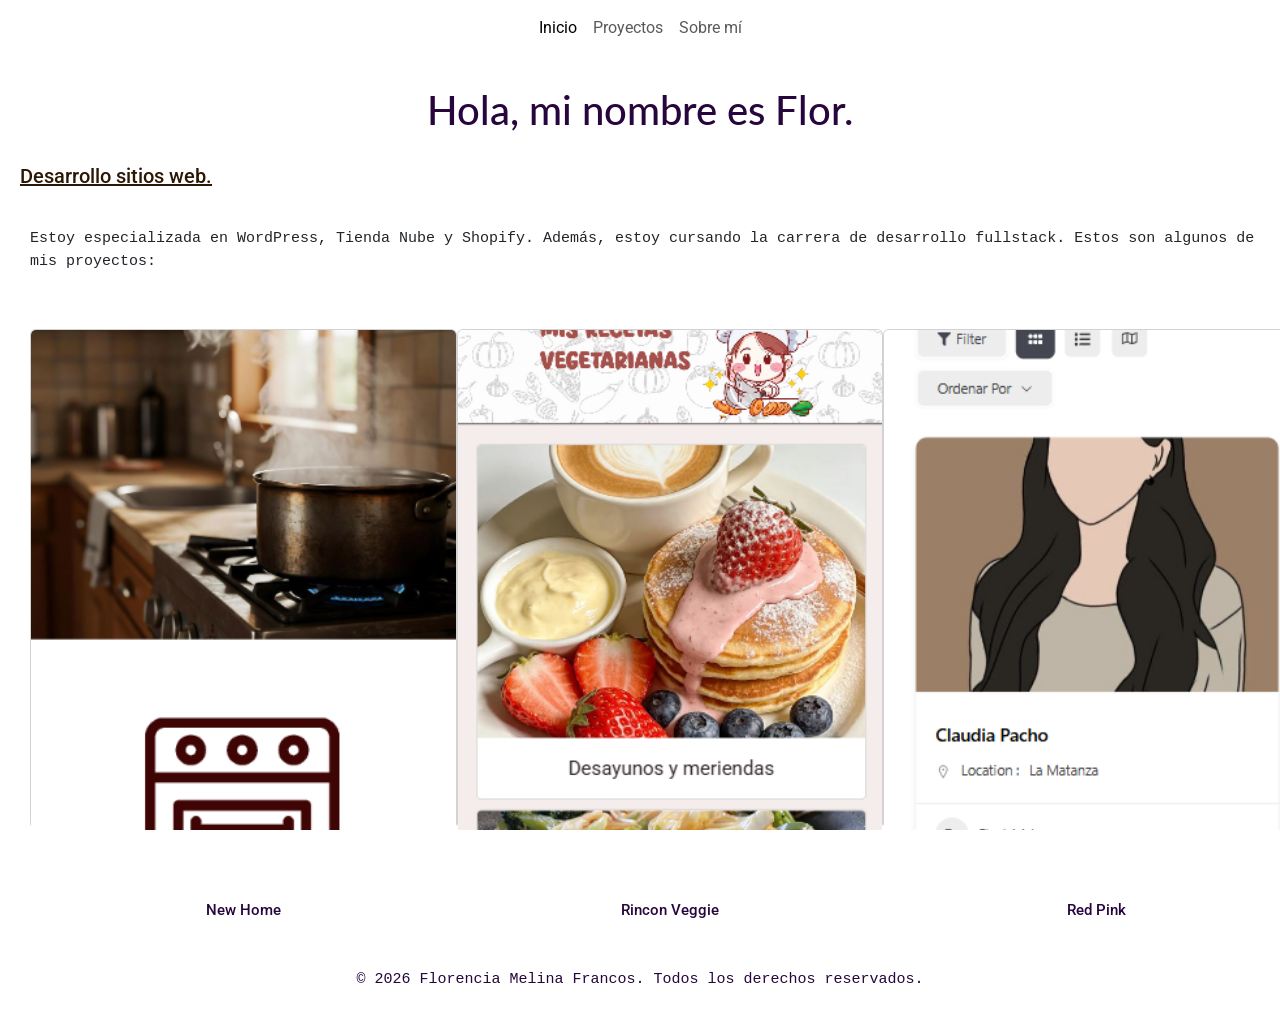
<file: index.html>
<!DOCTYPE html>
<html lang="es">
<head>
    <meta charset="UTF-8">
    <meta name="viewport" content="width=device-width, initial-scale=1.0">
    <link href="https://cdn.jsdelivr.net/npm/bootstrap@5.3.8/dist/css/bootstrap.min.css" rel="stylesheet" integrity="sha384-sRIl4kxILFvY47J16cr9ZwB07vP4J8+LH7qKQnuqkuIAvNWLzeN8tE5YBujZqJLB" crossorigin="anonymous">
    <link rel="preconnect" href="https://fonts.googleapis.com">
    <link rel="preconnect" href="https://fonts.gstatic.com" crossorigin>
    <link href="https://fonts.googleapis.com/css2?family=Roboto:ital,wght@0,100..900;1,100..900&family=Lato:ital,wght@0,100;0,300;0,400;0,700;0,900;1,100;1,300;1,400;1,700;1,900&display=swap" rel="stylesheet">
    <link rel="stylesheet" href="css/style.css">
    <title>Florencia Francos</title>
</head>
<body>

    <header>
        <nav class="navbar navbar-expand-lg">
            <div class="container-fluid">
                <button class="navbar-toggler" type="button" data-bs-toggle="collapse" data-bs-target="#menuPrincipal" aria-controls="menuPrincipal" aria-expanded="false" aria-label="Mostrar u ocultar el menú">
                    <span class="navbar-toggler-icon"></span>
                </button>

                <div class="collapse navbar-collapse justify-content-center" id="menuPrincipal">
                    <ul class="navbar-nav">
                        <li class="nav-item">
                            <a class="nav-link active" aria-current="page" href="index.html">Inicio</a>
                        </li>
                        <li class="nav-item">
                            <a class="nav-link" href="pages/proyectos.html">Proyectos</a>
                        </li>
                        <li class="nav-item">
                            <a class="nav-link" href="pages/sobre-mi.html">Sobre mí</a>
                        </li>
                    </ul>
                </div>
            </div>
        </nav>
    </header>

    <main>
        <h1>Hola, mi nombre es Flor.</h1>
        <h2>Desarrollo sitios web.</h2>
        <section class="principal">
        <p>Estoy especializada en WordPress, Tienda Nube y Shopify. Además, estoy cursando la carrera de desarrollo fullstack. Estos son algunos de mis proyectos: </p>
        </section>

    <section class="proyectos-captura">
    <div class="card">
    <img src="/Imagenes/New-home.jpg.png" class="card-img-top" alt="...">
    <div class="card-body">
    <h3><a href="https://dev-new-home-store.pantheonsite.io/" target="_blank" rel="noopener noreferrer">New Home</a></h3>
    </div>
    </div>

    <div class="card">
    <img src="/Imagenes/Rincon-veggie.jpg.png" class="card-img-top" alt="...">
    <div class="card-body">
    <h3><a href="https://coderhouse-entregafinal.vercel.app/" target="_blank" rel="noopener noreferrer">Rincon Veggie</a></h3>
    </div>
    </div>

    <div class="card">
    <img src="/Imagenes/Red-pink.jpg.png" class="card-img-top" alt="...">
    <div class="card-body">
    <h3><a href="https://dev-red-pink-utn.pantheonsite.io/" target="_blank" rel="noopener noreferrer">Red Pink</a></h3>
    </div>
    </div>

    </section>
    </main>

    <footer>
        <p class="footer">© 2026 Florencia Melina Francos. Todos los derechos reservados.</p>
    </footer>

    <!--BOOTSTRAP-->
    <script src="https://cdn.jsdelivr.net/npm/bootstrap@5.3.8/dist/js/bootstrap.bundle.min.js" integrity="sha384-FKyoEForCGlyvwx9Hj09JcYn3nv7wiPVlz7YYwJrWVcXK/BmnVDxM+D2scQbITxI" crossorigin="anonymous"></script>
</body>
</html>
</file>
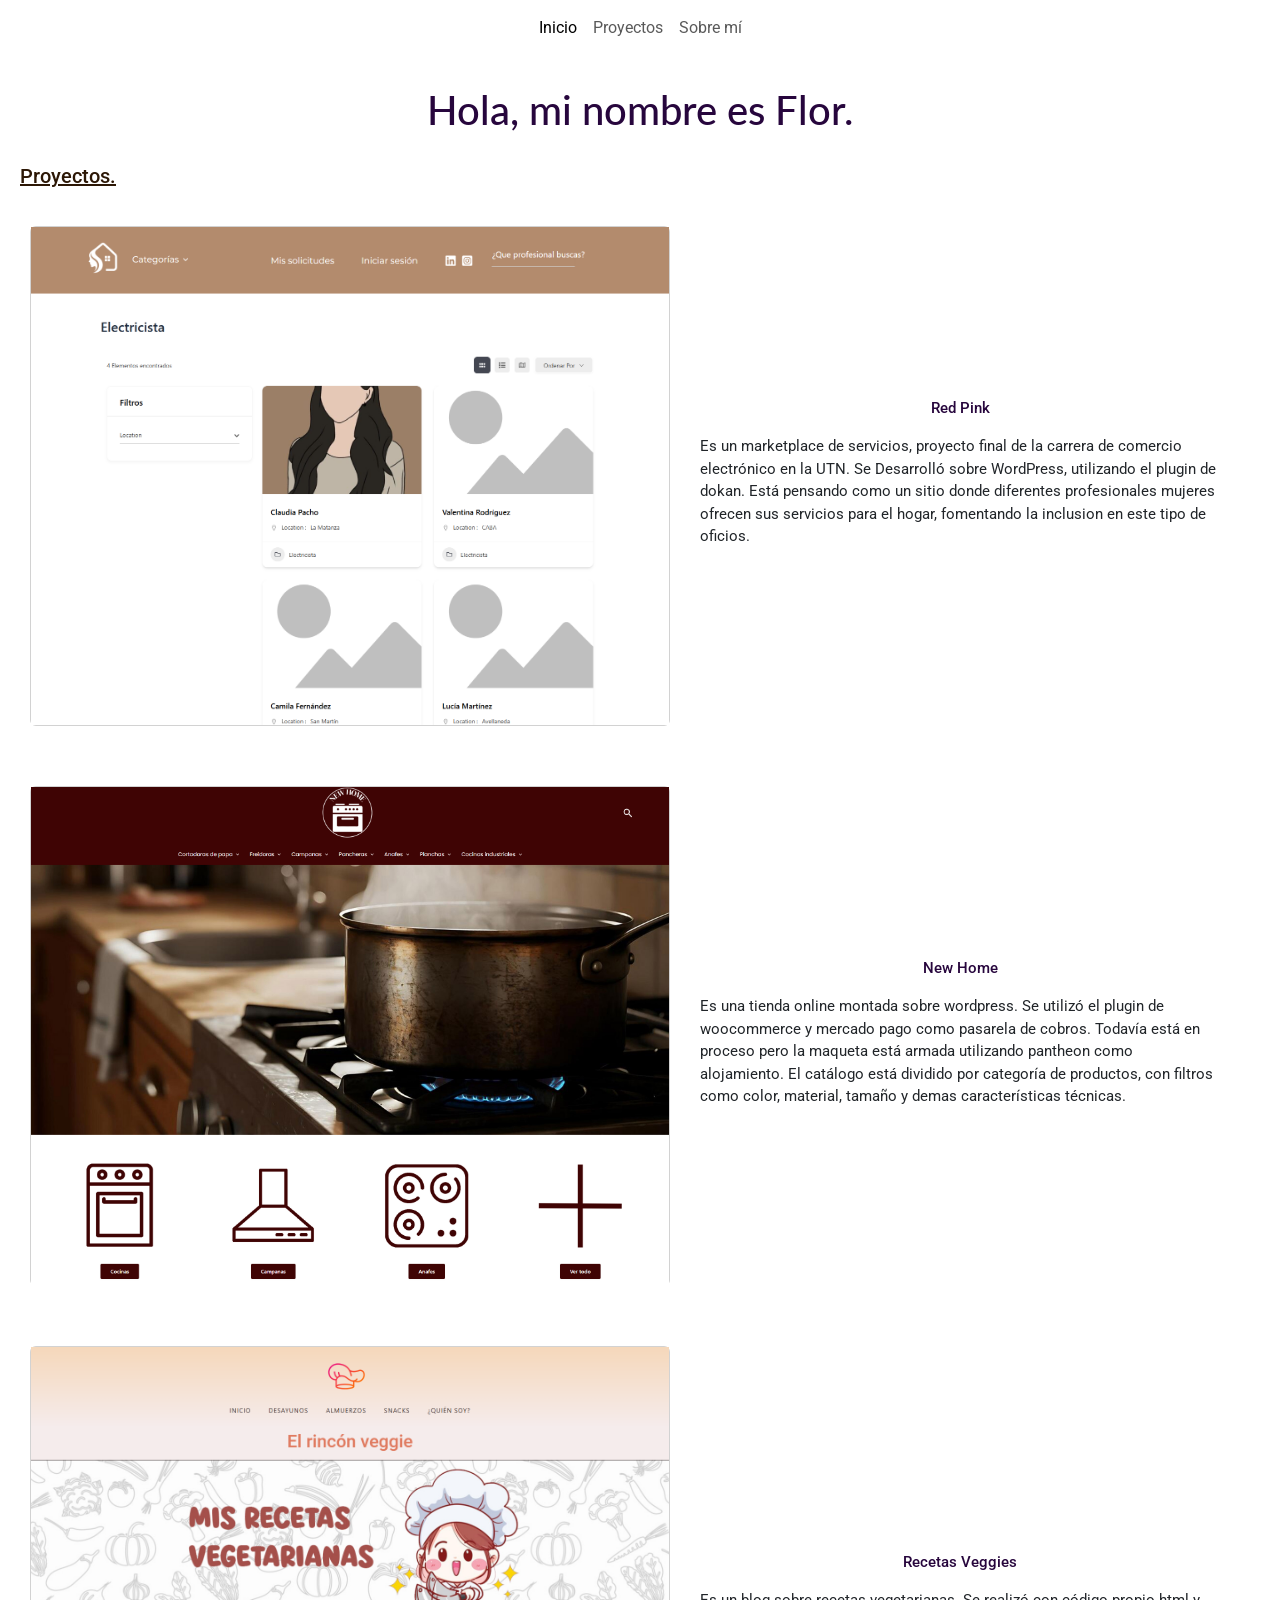
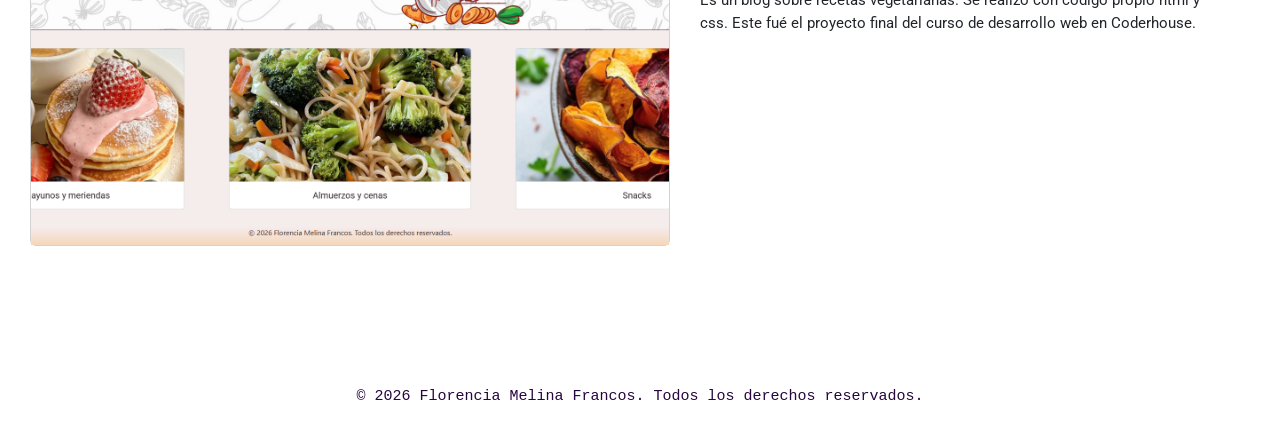
<file: pages/Proyectos.html>
<!DOCTYPE html>
<html lang="es">
<head>
    <meta charset="UTF-8">
    <meta name="viewport" content="width=device-width, initial-scale=1.0">
    <link href="https://cdn.jsdelivr.net/npm/bootstrap@5.3.8/dist/css/bootstrap.min.css" rel="stylesheet" integrity="sha384-sRIl4kxILFvY47J16cr9ZwB07vP4J8+LH7qKQnuqkuIAvNWLzeN8tE5YBujZqJLB" crossorigin="anonymous">
    <link rel="preconnect" href="https://fonts.googleapis.com">
    <link rel="preconnect" href="https://fonts.gstatic.com" crossorigin>
    <link href="https://fonts.googleapis.com/css2?family=Roboto:ital,wght@0,100..900;1,100..900&family=Lato:ital,wght@0,100;0,300;0,400;0,700;0,900;1,100;1,300;1,400;1,700;1,900&display=swap" rel="stylesheet">
    <link rel="stylesheet" href="/css/style.css">
    <title>Florencia Francos</title>
</head>
<body>

    <header>
        <nav class="navbar navbar-expand-lg">
            <div class="container-fluid">
                <button class="navbar-toggler" type="button" data-bs-toggle="collapse" data-bs-target="#menuPrincipal" aria-controls="menuPrincipal" aria-expanded="false" aria-label="Mostrar u ocultar el menú">
                    <span class="navbar-toggler-icon"></span>
                </button>

                <div class="collapse navbar-collapse justify-content-center" id="menuPrincipal">
                    <ul class="navbar-nav">
                        <li class="nav-item">
                            <a class="nav-link active" aria-current="page" href="/index.html">Inicio</a>
                        </li>
                        <li class="nav-item">
                            <a class="nav-link" href="/pages/Proyectos.html">Proyectos</a>
                        </li>
                        <li class="nav-item">
                            <a class="nav-link" href="/pages/sobre-mi.html">Sobre mí</a>
                        </li>
                    </ul>
                </div>
            </div>
        </nav>
    </header>

    <main>
        <h1>Hola, mi nombre es Flor.</h1>
        <h2>Proyectos.</h2>

   <section class="proyectos-imagen">
    <div class="card">
    <img src="/Imagenes/Red-pink-desktop.png" class="card-proyecto" alt="...">
    </div>
    <div class="card-body">
    <h3><a href="https://dev-red-pink-utn.pantheonsite.io/" target="_blank" rel="noopener noreferrer">Red Pink</a></h3>
    <p class="desarrollo">Es un marketplace de servicios, proyecto final de la carrera de comercio electrónico en la UTN. Se Desarrolló sobre WordPress, 
        utilizando el plugin de dokan. Está pensando como un sitio donde diferentes profesionales mujeres ofrecen sus servicios para el hogar,
        fomentando la inclusion en este tipo de oficios.
    </p>
    </div>
    </section>

    <section class="proyectos-imagen">
    <div class="card">
    <img src="/Imagenes/New-home-desktop.png" class="card-proyecto" alt="...">
    </div>
    <div class="card-body">
    <h3><a href="https://dev-new-home-store.pantheonsite.io/" target="_blank" rel="noopener noreferrer">New Home</a></h3>
    <p class="desarrollo">Es una tienda online montada sobre wordpress. Se utilizó el plugin de woocommerce y mercado pago como pasarela de cobros. 
        Todavía está en proceso pero la maqueta está armada utilizando pantheon como alojamiento. El catálogo está dividido por categoría de
        productos, con filtros como color, material, tamaño y demas características técnicas.
    </p>
    </div>
    </section>

   <section class="proyectos-imagen">
    <div class="card">
    <img src="/Imagenes/Rincon-veggie-desktop.png" class="card-proyecto" alt="...">
    </div>
    <div class="card-body">
    <h3><a href="https://coderhouse-entregafinal.vercel.app/" target="_blank" rel="noopener noreferrer">Recetas Veggies</a></h3>
    <p class="desarrollo">Es un blog sobre recetas vegetarianas. Se realizó con código propio html y css. Este fué el proyecto final del curso de 
        desarrollo web en Coderhouse.
    </p>    
    </div>
    </section>
    </div>
    </main>

    <footer>
        <p class="footer">© 2026 Florencia Melina Francos. Todos los derechos reservados.</p>
    </footer>


    <!--BOOTSTRAP-->
    <script src="https://cdn.jsdelivr.net/npm/bootstrap@5.3.8/dist/js/bootstrap.bundle.min.js" integrity="sha384-FKyoEForCGlyvwx9Hj09JcYn3nv7wiPVlz7YYwJrWVcXK/BmnVDxM+D2scQbITxI" crossorigin="anonymous"></script>
</body>
</html>
</file>
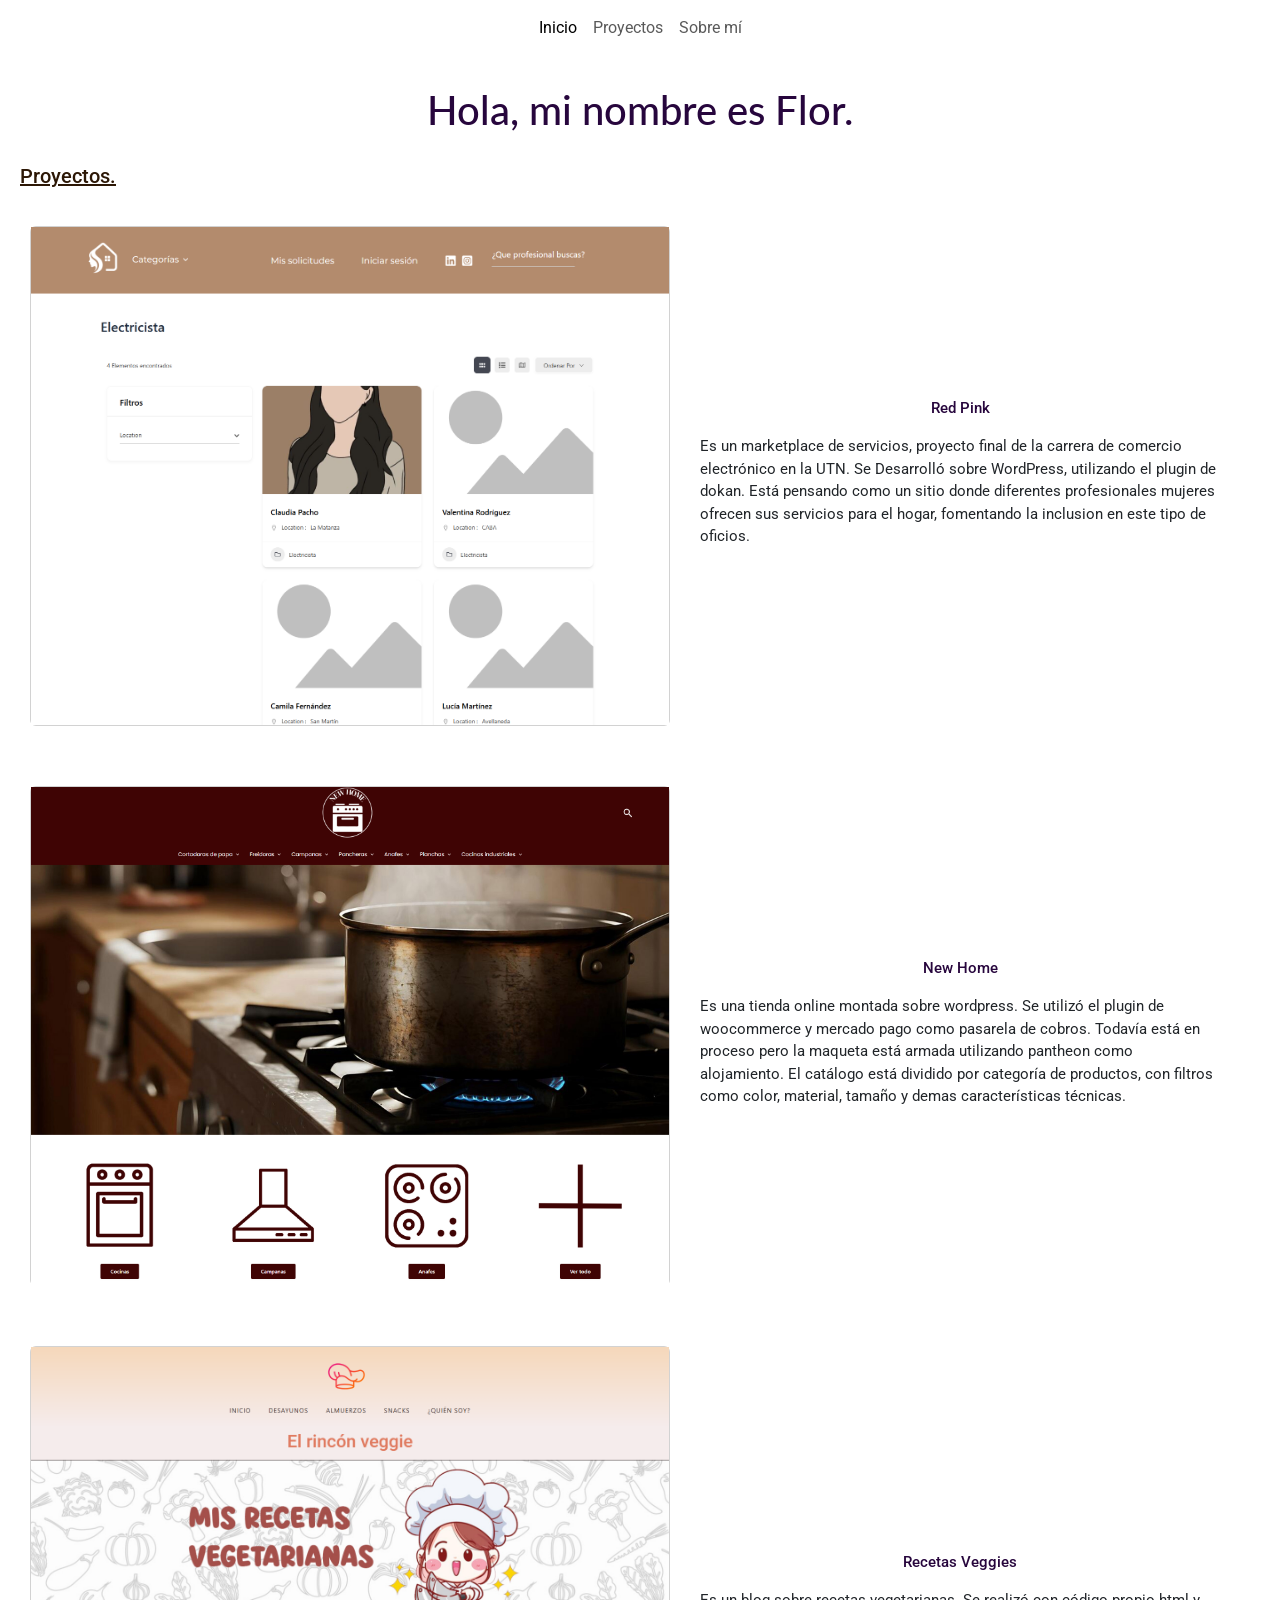
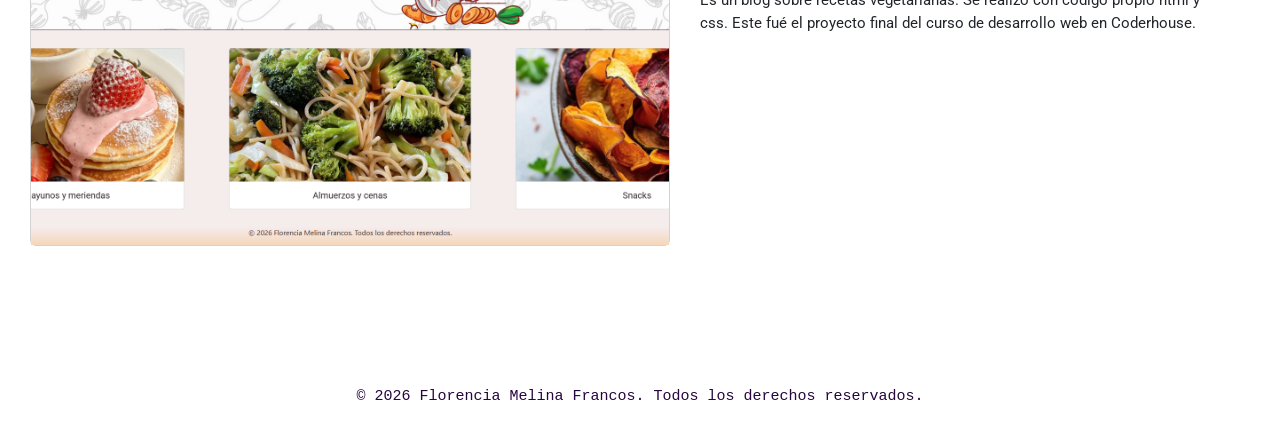
<file: pages/proyectos.html>
<!DOCTYPE html>
<html lang="es">
<head>
    <meta charset="UTF-8">
    <meta name="viewport" content="width=device-width, initial-scale=1.0">
    <link href="https://cdn.jsdelivr.net/npm/bootstrap@5.3.8/dist/css/bootstrap.min.css" rel="stylesheet" integrity="sha384-sRIl4kxILFvY47J16cr9ZwB07vP4J8+LH7qKQnuqkuIAvNWLzeN8tE5YBujZqJLB" crossorigin="anonymous">
    <link rel="preconnect" href="https://fonts.googleapis.com">
    <link rel="preconnect" href="https://fonts.gstatic.com" crossorigin>
    <link href="https://fonts.googleapis.com/css2?family=Roboto:ital,wght@0,100..900;1,100..900&family=Lato:ital,wght@0,100;0,300;0,400;0,700;0,900;1,100;1,300;1,400;1,700;1,900&display=swap" rel="stylesheet">
    <link rel="stylesheet" href="/css/style.css">
    <title>Florencia Francos</title>
</head>
<body>

    <header>
        <nav class="navbar navbar-expand-lg">
            <div class="container-fluid">
                <button class="navbar-toggler" type="button" data-bs-toggle="collapse" data-bs-target="#menuPrincipal" aria-controls="menuPrincipal" aria-expanded="false" aria-label="Mostrar u ocultar el menú">
                    <span class="navbar-toggler-icon"></span>
                </button>

                <div class="collapse navbar-collapse justify-content-center" id="menuPrincipal">
                    <ul class="navbar-nav">
                        <li class="nav-item">
                            <a class="nav-link active" aria-current="page" href="/index.html">Inicio</a>
                        </li>
                        <li class="nav-item">
                            <a class="nav-link" href="/pages/proyectos.html">Proyectos</a>
                        </li>
                        <li class="nav-item">
                            <a class="nav-link" href="/pages/sobre-mi.html">Sobre mí</a>
                        </li>
                    </ul>
                </div>
            </div>
        </nav>
    </header>

    <main>
        <h1>Hola, mi nombre es Flor.</h1>
        <h2>Proyectos.</h2>

   <section class="proyectos-imagen">
    <div class="card">
    <img src="/Imagenes/Red-pink-desktop.png" class="card-proyecto" alt="...">
    </div>
    <div class="card-body">
    <h3><a href="https://dev-red-pink-utn.pantheonsite.io/" target="_blank" rel="noopener noreferrer">Red Pink</a></h3>
    <p class="desarrollo">Es un marketplace de servicios, proyecto final de la carrera de comercio electrónico en la UTN. Se Desarrolló sobre WordPress, 
        utilizando el plugin de dokan. Está pensando como un sitio donde diferentes profesionales mujeres ofrecen sus servicios para el hogar,
        fomentando la inclusion en este tipo de oficios.
    </p>
    </div>
    </section>

    <section class="proyectos-imagen">
    <div class="card">
    <img src="/Imagenes/New-home-desktop.png" class="card-proyecto" alt="...">
    </div>
    <div class="card-body">
    <h3><a href="https://dev-new-home-store.pantheonsite.io/" target="_blank" rel="noopener noreferrer">New Home</a></h3>
    <p class="desarrollo">Es una tienda online montada sobre wordpress. Se utilizó el plugin de woocommerce y mercado pago como pasarela de cobros. 
        Todavía está en proceso pero la maqueta está armada utilizando pantheon como alojamiento. El catálogo está dividido por categoría de
        productos, con filtros como color, material, tamaño y demas características técnicas.
    </p>
    </div>
    </section>

   <section class="proyectos-imagen">
    <div class="card">
    <img src="/Imagenes/Rincon-veggie-desktop.png" class="card-proyecto" alt="...">
    </div>
    <div class="card-body">
    <h3><a href="https://coderhouse-entregafinal.vercel.app/" target="_blank" rel="noopener noreferrer">Recetas Veggies</a></h3>
    <p class="desarrollo">Es un blog sobre recetas vegetarianas. Se realizó con código propio html y css. Este fué el proyecto final del curso de 
        desarrollo web en Coderhouse.
    </p>    
    </div>
    </section>
    </div>
    </main>

    <footer>
        <p class="footer">© 2026 Florencia Melina Francos. Todos los derechos reservados.</p>
    </footer>


    <!--BOOTSTRAP-->
    <script src="https://cdn.jsdelivr.net/npm/bootstrap@5.3.8/dist/js/bootstrap.bundle.min.js" integrity="sha384-FKyoEForCGlyvwx9Hj09JcYn3nv7wiPVlz7YYwJrWVcXK/BmnVDxM+D2scQbITxI" crossorigin="anonymous"></script>
</body>
</html>
</file>
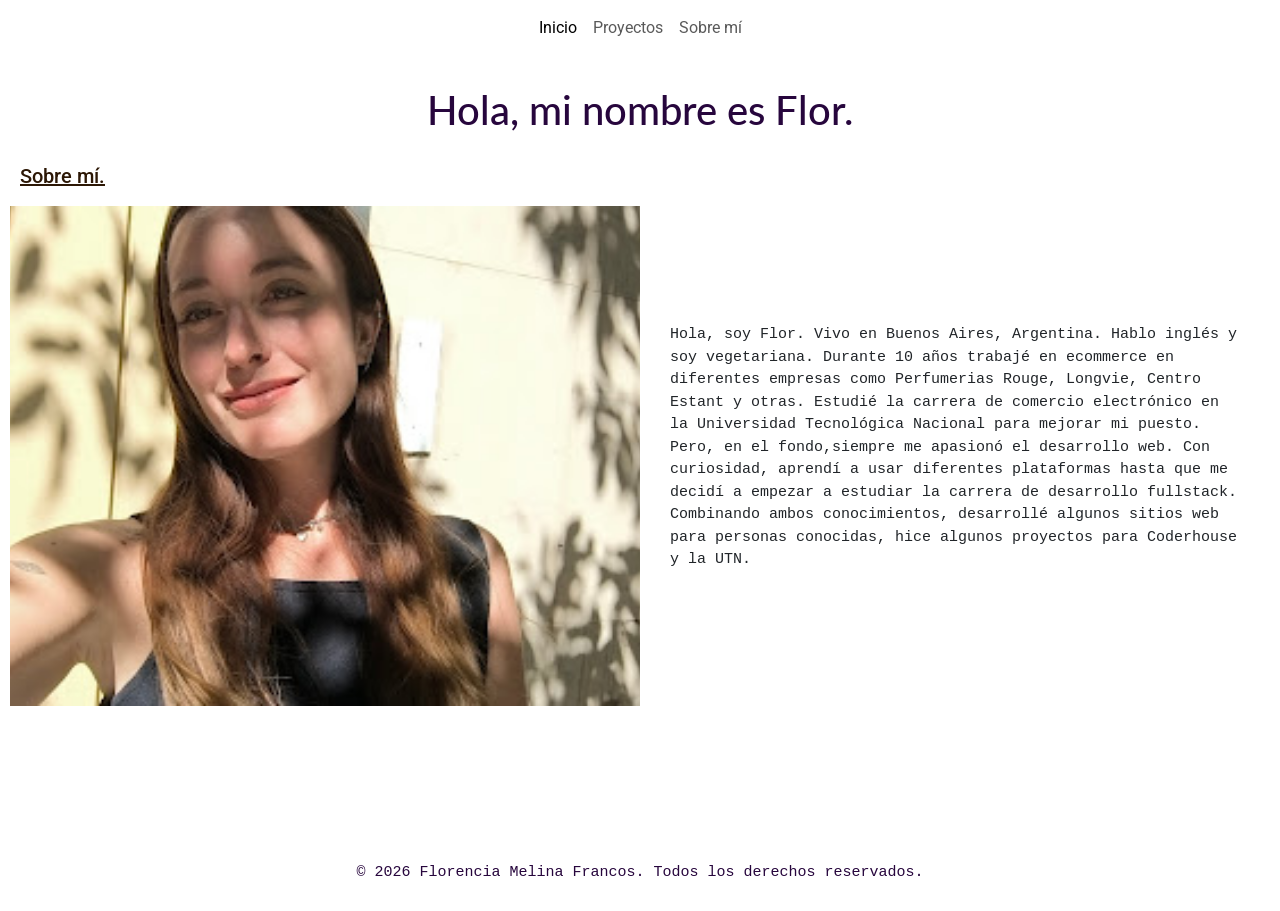
<file: pages/sobre-mi.html>
<!DOCTYPE html>
<html lang="es">
<head>
    <meta charset="UTF-8">
    <meta name="viewport" content="width=device-width, initial-scale=1.0">
    <link href="https://cdn.jsdelivr.net/npm/bootstrap@5.3.8/dist/css/bootstrap.min.css" rel="stylesheet" integrity="sha384-sRIl4kxILFvY47J16cr9ZwB07vP4J8+LH7qKQnuqkuIAvNWLzeN8tE5YBujZqJLB" crossorigin="anonymous">
    <link rel="preconnect" href="https://fonts.googleapis.com">
    <link rel="preconnect" href="https://fonts.gstatic.com" crossorigin>
    <link href="https://fonts.googleapis.com/css2?family=Roboto:ital,wght@0,100..900;1,100..900&family=Lato:ital,wght@0,100;0,300;0,400;0,700;0,900;1,100;1,300;1,400;1,700;1,900&display=swap" rel="stylesheet">
    <link rel="stylesheet" href="/css/style.css">
    <title>Florencia Francos</title>
</head>
<body>

    <header>
        <nav class="navbar navbar-expand-lg">
            <div class="container-fluid">
                <button class="navbar-toggler" type="button" data-bs-toggle="collapse" data-bs-target="#menuPrincipal" aria-controls="menuPrincipal" aria-expanded="false" aria-label="Mostrar u ocultar el menú">
                    <span class="navbar-toggler-icon"></span>
                </button>

                <div class="collapse navbar-collapse justify-content-center" id="menuPrincipal">
                    <ul class="navbar-nav">
                        <li class="nav-item">
                            <a class="nav-link active" aria-current="page" href="/index.html">Inicio</a>
                        </li>
                        <li class="nav-item">
                            <a class="nav-link" href="/pages/proyectos.html">Proyectos</a>
                        </li>
                        <li class="nav-item">
                            <a class="nav-link" href="/pages/sobre-mi.html">Sobre mí</a>
                        </li>
                    </ul>
                </div>
            </div>
        </nav>
    </header>

    <main>
        <h1>Hola, mi nombre es Flor.</h1>
        <h2>Sobre mí.</h2>

        <section class="sobre-mi">
        <section class="foto">
        <img src="/Imagenes/FLOR-FRANCOS.jpg">
        </section>
        <section class="texto-sobre-mi">
        <p>Hola, soy Flor. Vivo en Buenos Aires, Argentina. Hablo inglés y soy vegetariana. Durante 10 años trabajé en ecommerce en diferentes empresas como Perfumerias Rouge, Longvie, Centro Estant y otras.
        Estudié la carrera de comercio electrónico en la Universidad Tecnológica Nacional para mejorar mi puesto. Pero, en el fondo,siempre 
        me apasionó el desarrollo web. Con curiosidad, aprendí a usar diferentes plataformas hasta que me decidí a empezar a estudiar la 
        carrera de desarrollo fullstack. Combinando ambos conocimientos, desarrollé algunos sitios web para personas conocidas, hice algunos
        proyectos para Coderhouse y la UTN.</section>
        </p>
        </section>
    </main>


    <footer>
        <p class="footer">© 2026 Florencia Melina Francos. Todos los derechos reservados.</p>
    </footer>


    <!--BOOTSTRAP-->
    <script src="https://cdn.jsdelivr.net/npm/bootstrap@5.3.8/dist/js/bootstrap.bundle.min.js" integrity="sha384-FKyoEForCGlyvwx9Hj09JcYn3nv7wiPVlz7YYwJrWVcXK/BmnVDxM+D2scQbITxI" crossorigin="anonymous"></script>
</body>
</html>
</file>
<file: css/style.css>
* {
  margin: 0;
  padding: 0;
}

body {
  display: flex;
  flex-direction: column;
  min-height: 100vh;
}

main {
  flex-grow: 1;
}

h1 {
  color: #27063d;
  font-family: "Lato", sans-serif;
  font-size: 40px;
  text-align: center;
  margin-top: 30px;
}

h2 {
  color: #2c1705;
  font-family: "Roboto", sans-serif;
  font-size: 20px;
  margin-left: 20px;
  margin-top: 30px;
  text-decoration: underline;
}

.principal {
  font-family: "Courier New", Courier, monospace;
  margin-left: 20px;
  margin-top: 30px;
}

footer {
  font-family: "Lato", sans-serif;
  color: #27063d;
  display: flex;
  justify-content: center;
  align-items: center;
  text-align: center;
}

.proyectos-captura {
  display: grid;
  grid-template-columns: 1fr;
}
@media (min-width: 1280px) {
  .proyectos-captura {
    grid-template-columns: 1fr 1fr 1fr;
  }
}

img {
  grid-area: imagen;
  width: 100%;
  height: 500px;
  object-fit: cover;
  object-position: center;
}

h3 {
  font-family: "Courier New", Courier, monospace;
  font-size: 20px;
  text-align: center;
  margin-top: 20px;
}

.sobre-mi {
  display: grid;
  grid-template-columns: 1fr;
  align-items: center;
  padding: 10px;
}
@media (min-width: 1280px) {
  .sobre-mi {
    grid-template-columns: 1fr 1fr;
  }
}

.foto {
  width: 100%;
  height: 500px;
  object-fit: cover;
  object-position: center;
}

.card {
  width: 100%;
  height: 500px;
  object-fit: contain;
  object-position: center;
  margin: 10px;
}
@media (min-width: 1280px) {
  .card {
    margin: 30px;
  }
}

.card-body {
  padding: 50px;
}

.texto-sobre-mi {
  font-family: "Courier New", Courier, monospace;
  padding: 20px;
}

.proyectos-imagen {
  display: grid;
  align-items: center;
}
@media (min-width: 1280px) {
  .proyectos-imagen {
    grid-template-columns: 1fr 1fr;
  }
}

p {
  font-family: "Courier New", Courier, monospace;
  padding: 50px;
  font-size: 15px;
}
@media (min-width: 1280px) {
  p {
    padding: 10px;
  }
}

footer p {
  padding: 10px;
  margin-top: 100px;
}

h3 {
  font-family: "Lato", sans-serif;
  color: #27063d;
  font-size: 15px;
}
h3:hover {
  text-decoration: underline;
}

a {
  font-family: "Roboto", sans-serif;
  color: #27063d;
  font-size: 15px;
  text-decoration: none;
}
a:hover {
  text-decoration: underline;
}

.desarrollo {
  font-family: "Roboto", sans-serif;
  font-size: 15px;
}

/*# sourceMappingURL=style.css.map */
</file>
